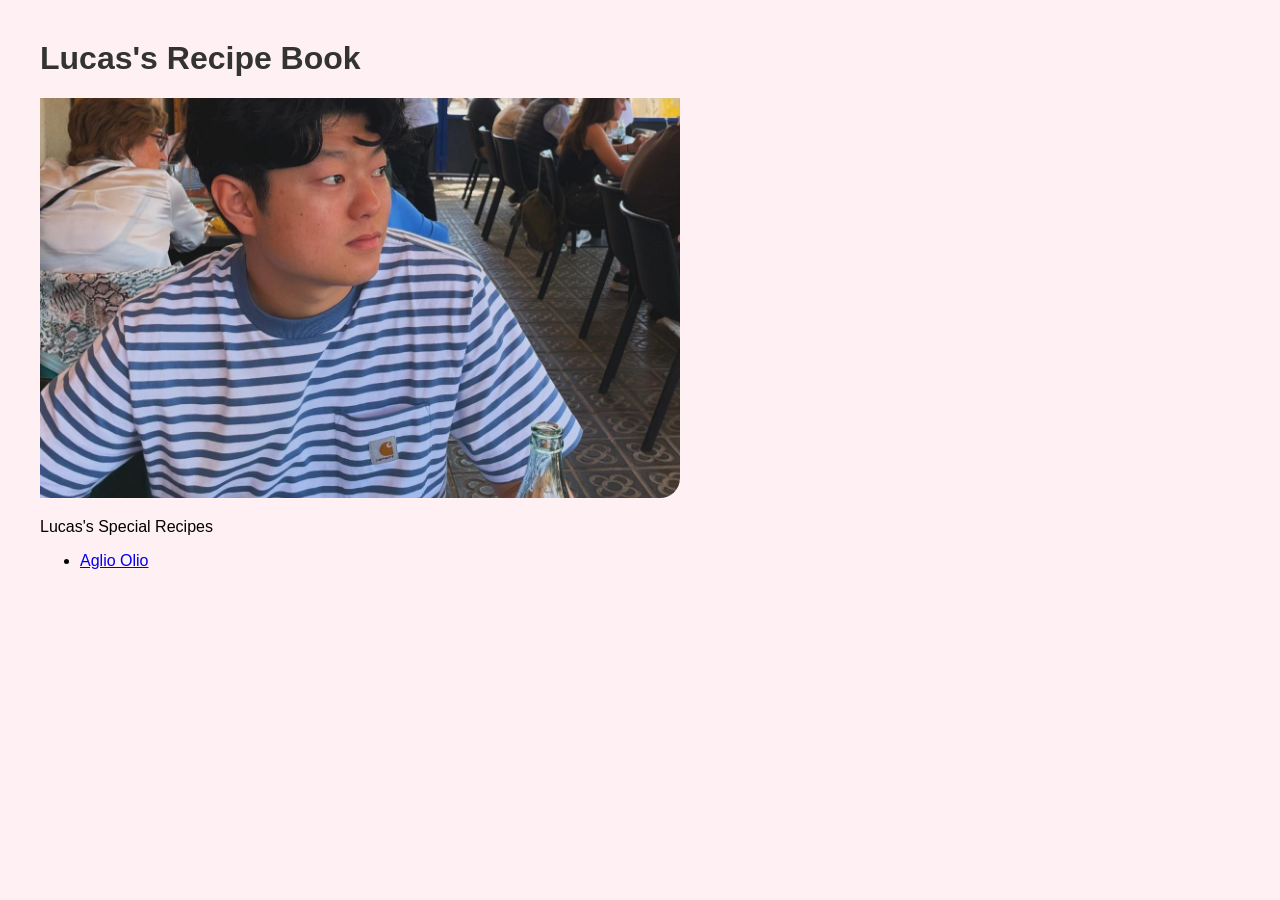
<file: index.html>
<!DOCTYPE html>
<html lang="en">
    <head>  
        <meta charset="UTF-8">
        <meta http-equiv="X-UA-Compatible" content="IE=edge">
        <meta name="viewport" content="width=device-width, initial-scale=1.0">
        <link rel="stylesheet" href="./css/style.css">
        <title> Lucas's Special Recipes </title>
    </head>
    <body>
        <h1> Lucas's Recipe Book </h1>
        <img src="./img/Barcelona.jpeg" alt="Barcelona">
        <br>
        <p>Lucas's Special Recipes</p>
        <ul>
            <li><a href="recipes/aglioolio.html">Aglio Olio</a></li>
        </ul>

    </body>

</html>
</file>
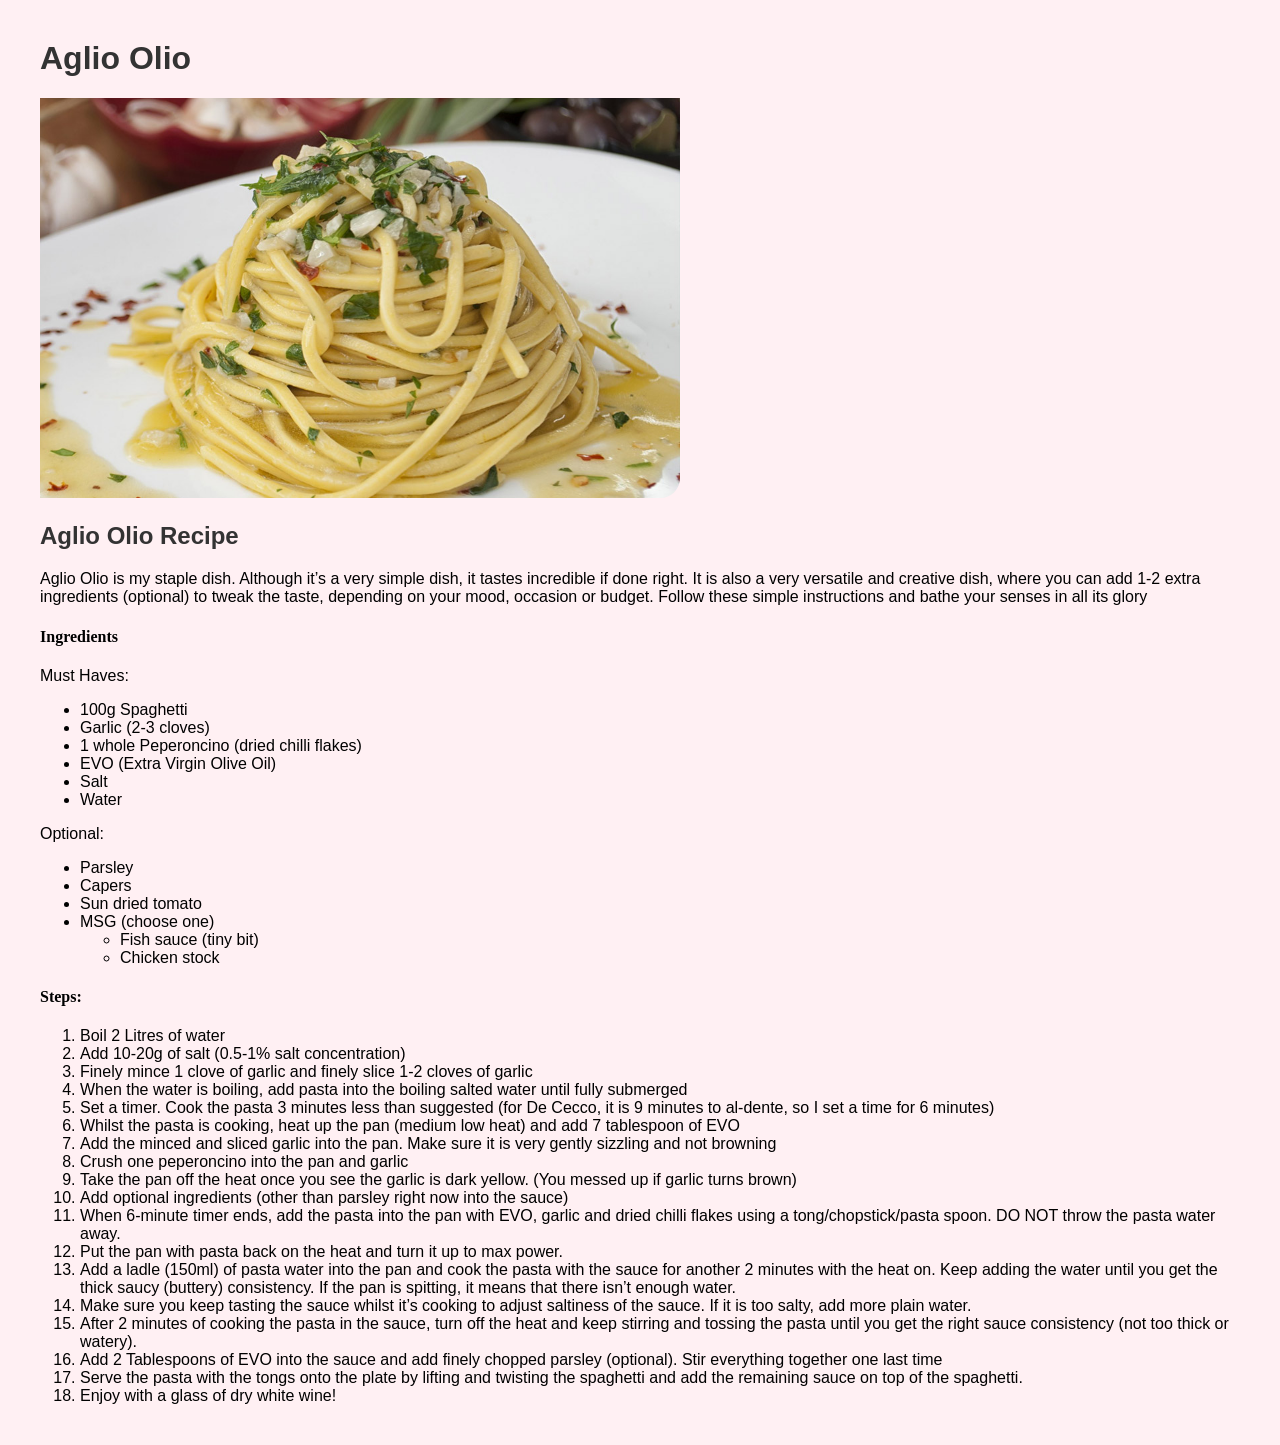
<file: recipes/aglioolio.html>
<!DOCTYPE html>
<html lang="en">
<head>
    <meta charset="UTF-8">
    <meta http-equiv="X-UA-Compatible" content="IE=edge">
    <meta name="viewport" content="width=device-width, initial-scale=1.0">
    <link rel="stylesheet" href="../css/style.css">
    <title> Aglio Olio </title>
</head>

<body>
    <h1>Aglio Olio</h1>
    <img src="../img/agliooliopeperoncino.jpg" alt="agliooliopeperoncino">
    <h2>Aglio Olio Recipe</h2>
    <p> Aglio Olio is my staple dish. Although it’s a very simple dish, it tastes incredible if done right. 
      It is also a very versatile and creative dish, where you can add 1-2 extra ingredients (optional) to tweak the taste, depending on your mood, occasion or budget.
      Follow these simple instructions and bathe your senses in all its glory </p>
    <h4>Ingredients</h4>
    <p>Must Haves:</p>
    <ul>
      <li> 100g Spaghetti </li>
      <li> Garlic (2-3 cloves) </li>
      <li> 1 whole Peperoncino (dried chilli flakes) </li>
      <li> EVO (Extra Virgin Olive Oil) </li>
      <li> Salt </li>
      <li> Water </li>      
    </ul>
    <p>Optional:</p>
    <ul>
      <li> Parsley </li>
      <li> Capers </li>
      <li> Sun dried tomato </li>
      <li> MSG (choose one) 
        <ul> 
        <li> Fish sauce (tiny bit) </li>
        <li> Chicken stock </li>
        </ul>
      </li>
    </ul>
    <h4 class = "steps">Steps:</h4>
    <ol class="numbered-list">
    <li>Boil 2 Litres of water</li>
    <li>Add 10-20g of salt (0.5-1% salt concentration)</li>
    <li>Finely mince 1 clove of garlic and finely slice 1-2 cloves of garlic</li>
    <li>When the water is boiling, add pasta into the boiling salted water until fully submerged</li>
    <li>Set a timer. Cook the pasta 3 minutes less than suggested (for De Cecco, it is 9 minutes to al-dente, so I set a time for 6 minutes)</li>
    <li>Whilst the pasta is cooking, heat up the pan (medium low heat) and add 7 tablespoon of EVO</li>
    <li>Add the minced and sliced garlic into the pan. Make sure it is very gently sizzling and not browning</li>
    <li>Crush one peperoncino into the pan and garlic</li>
    <li>Take the pan off the heat once you see the garlic is dark yellow. (You messed up if garlic turns brown)</li>
    <li>Add optional ingredients (other than parsley right now into the sauce)</li>
    <li>When 6-minute timer ends, add the pasta into the pan with EVO, garlic and dried chilli flakes using a tong/chopstick/pasta spoon. DO NOT throw the pasta water away.</li>
    <li>Put the pan with pasta back on the heat and turn it up to max power.</li>
    <li>Add a ladle (150ml) of pasta water into the pan and cook the pasta with the sauce for another 2 minutes with the heat on. Keep adding the water until you get the thick saucy (buttery) consistency. If the pan is spitting, it means that there isn’t enough water.</li>
    <li>Make sure you keep tasting the sauce whilst it’s cooking to adjust saltiness of the sauce. If it is too salty, add more plain water.</li>
    <li>After 2 minutes of cooking the pasta in the sauce, turn off the heat and keep stirring and tossing the pasta until you get the right sauce consistency (not too thick or watery).</li>
    <li>Add 2 Tablespoons of EVO into the sauce and add finely chopped parsley (optional). Stir everything together one last time</li>
    <li>Serve the pasta with the tongs onto the plate by lifting and twisting the spaghetti and add the remaining sauce on top of the spaghetti.</li>
    <li>Enjoy with a glass of dry white wine!</li>
    </ol>
</body>
</file>
<file: css/style.css>
/* General page background */
body {
background-color: #fff0f3; /* Light rose / misty pink */
margin: 40px; /* Optional: adds space around your content */
}

/* Headings: Arial, Bold, Dark Grey */
h1, h2, h3 {
font-family: Arial, sans-serif;
font-weight: bold;
color: #333333; /* Dark grey */
}

/* Body Text: Arial, Normal, Black */
p, span, li, div {
font-family: Arial, sans-serif;
font-weight: normal;
color: #000000; /* Pure black */
}

/* Image styling */
img {
width: 640px;
height: 400px;
object-fit: cover; /* Prevents stretching if the original ratio is different */

/* steps*/
.steps{
font-weight: bold;
}
    
```
/* Box shadow: 4px offset-x, 4px offset-y, 8px blur */
box-shadow: 4px 4px 8px #555555;

/* Rounded edges specifically for bottom-right */
border-bottom-right-radius: 20px;

```

}

Just a note (for resizing based on screen or device):

/* This code only runs on screens smaller than 640px (like mobile phones) */
@media screen and (max-width: 640px) {
img {
width: 100%;    /* Image fills the phone screen width */
height: auto;   /* Height adjusts automatically to prevent squishing */
border-bottom-right-radius: 15px; /* Slightly smaller radius for smaller screens */
}

```
body {
    margin: 20px;   /* Reduces padding on the sides for more text room */
}

```
</file>
